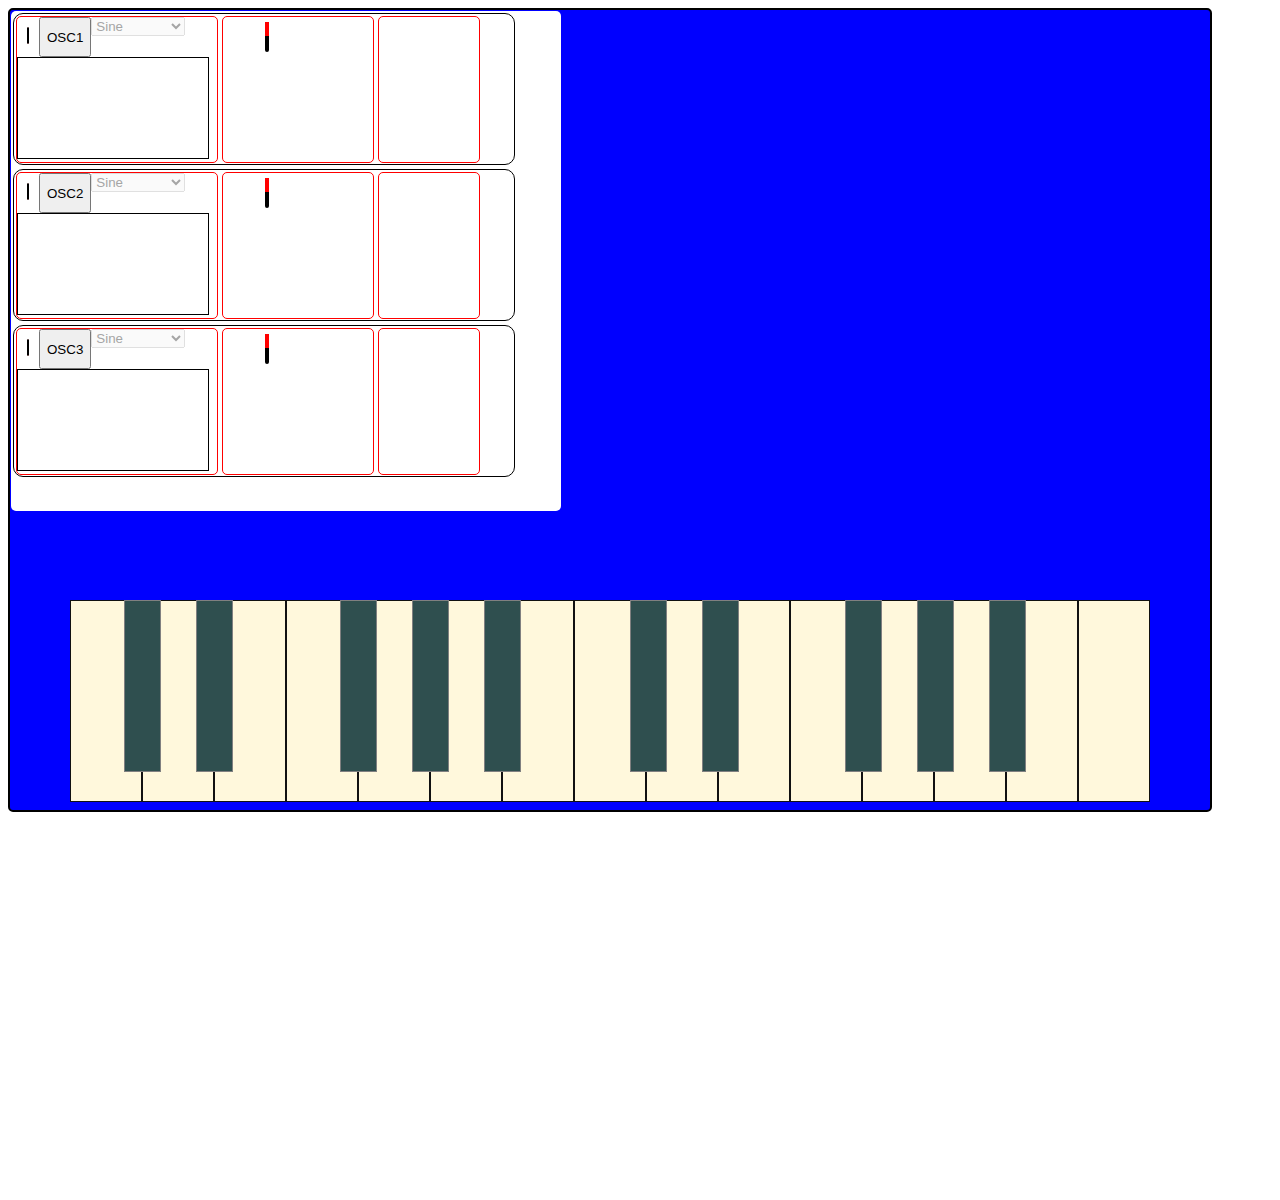
<file: index.html>
<!DOCTYPE html>
<html lang="en" >

<head>
  <meta charset="UTF-8">
  <title>prova 1 audioctx</title>
  
  
  
      <link rel="stylesheet" href="css/style.css">

  
</head>

<body>

  <div class="synthMain">
  <div class="bar">
  <div class="white-steps">
    <div class="step white-step" id="s0"></div>
    <div class="step white-step" id="s2"></div>   
    <div class="step white-step" id="s4"></div>
    <div class="step white-step" id="s5"></div>
    <div class="step white-step" id="s7"></div>
    <div class="step white-step" id="s9"></div>
    <div class="step white-step" id="s11"></div>
    <div class="step white-step" id="s12"></div> 
    <div class="step white-step" id="s14"></div>
    <div class="step white-step" id="s16"></div>   
    <div class="step white-step" id="s17"></div>
    <div class="step white-step" id="s19"></div>
    <div class="step white-step" id="s21"></div>
    <div class="step white-step" id="s23"></div>
    <div class="step white-step" id="s24"></div>
    <div class= "black-steps1">   
      <div class="step black-step" id="s1"></div>
      <div class="step black-step" id="s3"></div>       </div>
    <div class= "black-steps2">   
      <div class="step black-step" id="s6"></div>
      <div class="step black-step" id="s8"></div>
      <div class="step black-step" id="s10"></div>       </div>
    <div class= "black-steps3">   
      <div class="step black-step" id="s13"></div>
      <div class="step black-step" id="s15"></div>       </div>
      <div class= "black-steps4">   
      <div class="step black-step" id="s18"></div>
      <div class="step black-step" id="s20"></div>
      <div class="step black-step" id="s22"></div>       </div>
</div>
</div>
  <div class="oscContainer">
    <div class="osc" id="osc1">
      <div class = "oscZone" id="oscZone1">
        <div class="buttonOscContainer" >
          <span id="dot1"class="onOffOsc"></span>
          <button id="butt1" onclick="activateAudio(1)">OSC1</button>
          <div id="container">
            <select name="select_box" id="select_box1" >
               <option value="">Sine</option>
               <option value="">Triangle</option>
               <option value="">Square</option>
               <option value="">SawTooth</option>
               <option value="">Nglamammt</option>
            </select>
          <input type="hidden" name="select_flag" id="select_flag1" value="0">
          </div>
          <div id="vol1" class="knobVol">
            <div class="knobLabel"></div>  
          </div>
        </div>
        
        <canvas height="100px" width="190px" style="border: solid black 1px" id="canv1"></canvas>
        
        
      </div>
      
      <div class = "oscZone" id="oscZone2"></div>
      <div class = "oscZone" id="oscZone3"></div>
    </div>
    
    
    
    
    
    <div class="osc" id="osc2">
      <div class = "oscZone" id="oscZone1">
        <div class="buttonOscContainer" >
          
            <div id="dot2"class="onOffOsc"></div>
        
          <button id="butt2" onclick= "activateAudio(2)">OSC2</button>
          <div id="container">
            <select name="select_box" id="select_box2" >
               <option value="">Sine</option>
               <option value="">Triangle</option>
               <option value="">Square</option>
               <option value="">SawTooth</option>
               <option value="">Nglamammt</option>
            </select>
          <input type="hidden" name="select_flag" id="select_flag2" value="0">
          </div>
          
          <div id="vol2" class="knobVol">
            <div class="knobLabel"></div>  
          </div>
          
        </div>
        
        
        
        <canvas height="100px" width="190px" style="border: solid black 1px" id="canv2"></canvas>
        
        
      </div>
      
      <div class = "oscZone" id="oscZone2"></div>
      <div class = "oscZone" id="oscZone3"></div>
    </div>
    
    
    
    
    
    
    
    
    <div class="osc" id="osc3">
      
      
      <div class = "oscZone" id="oscZone1">
        <div class="buttonOscContainer" >
          
            <div id="dot3"class="onOffOsc"></div>
        
          <button id="butt3" onclick="activateAudio(3)">OSC3</button>
        <div id="container">
            <select name="select_box" id="select_box3" >
               <option value="">Sine</option>
               <option value="">Triangle</option>
               <option value="">Square</option>
               <option value="">SawTooth</option>
               <option value="">Nglamammt</option>
            </select>
          <input type="hidden" name="select_flag" id="select_flag3" value="0">
           
          
         </div>
       <div id="vol3" class="knobVol">
            <div class="knobLabel"></div>  
          </div>
        </div>
        
        
        
        
        <canvas height="100px" width="190px" style="border: solid black 1px" id="canv3"></canvas>
        
        
      </div>
      
      <div class = "oscZone" id="oscZone2"></div>
      <div class = "oscZone" id="oscZone3"></div>
      
      
    </div>
    
    
  </div>
  
</div>
  
  

    <script  src="js/index.js"></script>




</body>

</html>
</file>
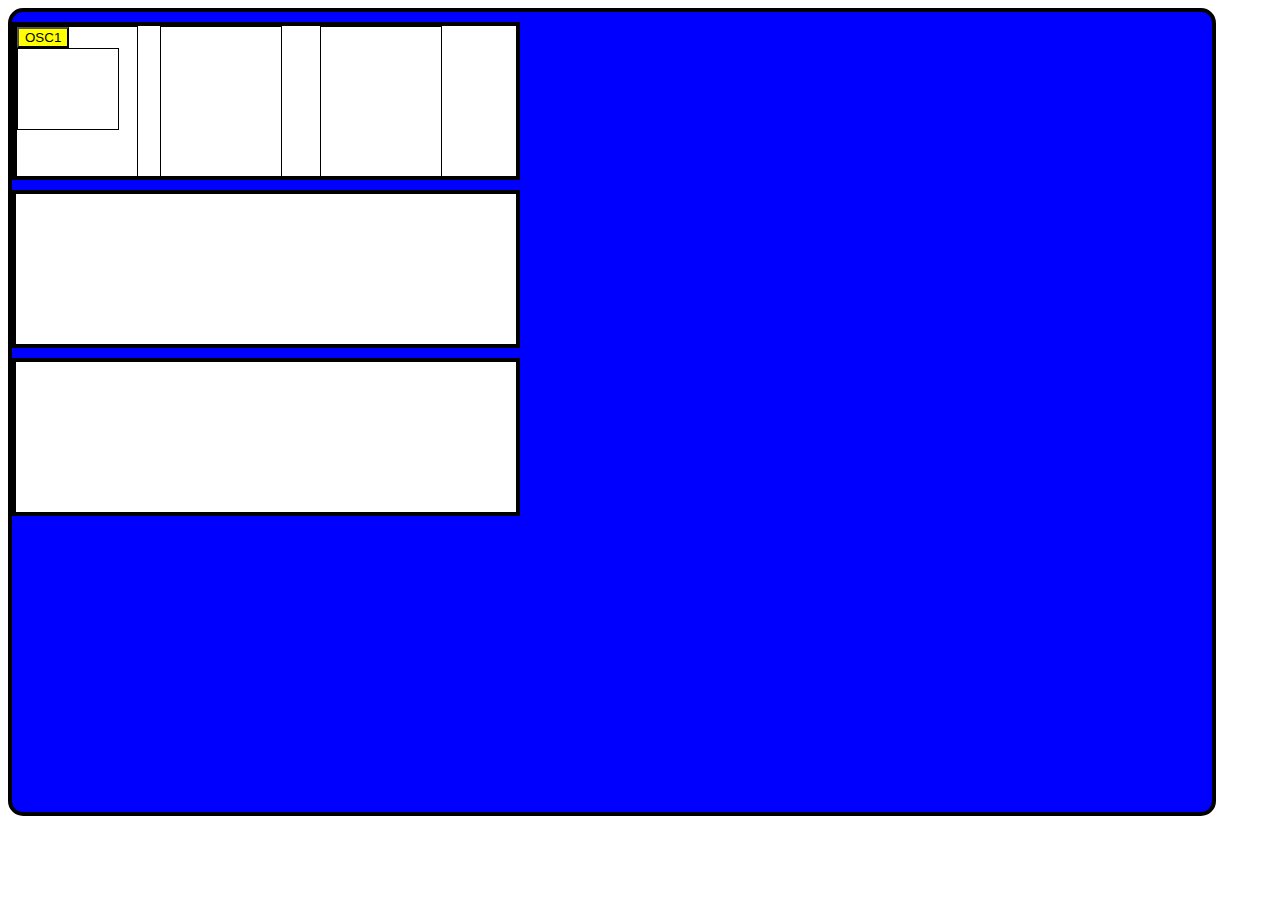
<file: mannaiator.github.io/index.html>
<!DOCTYPE html>
<html lang="en" >

<head>
  <meta charset="UTF-8">
  <title>Mannaiator</title>
  
  
  
      <link rel="stylesheet" href="css/style.css">

  
</head>

<body>

  <div class="synthMain">
  <div class="osc" id="osc1">
    <div class="oscZone" id="oZ1">
         <button class="buttOsc">OSC1</button>
         <canvas height="80px"  width="100px" style="border: solid black 1px"></canvas>
    </div>
    <div class="oscZone" id="oZ2">
      
    </div>
    <div class="oscZone" id="oZ3">
         
    </div>
    
  </div>
  
  
  
  <div class="osc" id="osc2"></div>
  <div class="osc" id="osc3"></div>
</div>
  
  

</body>

</html>
</file>
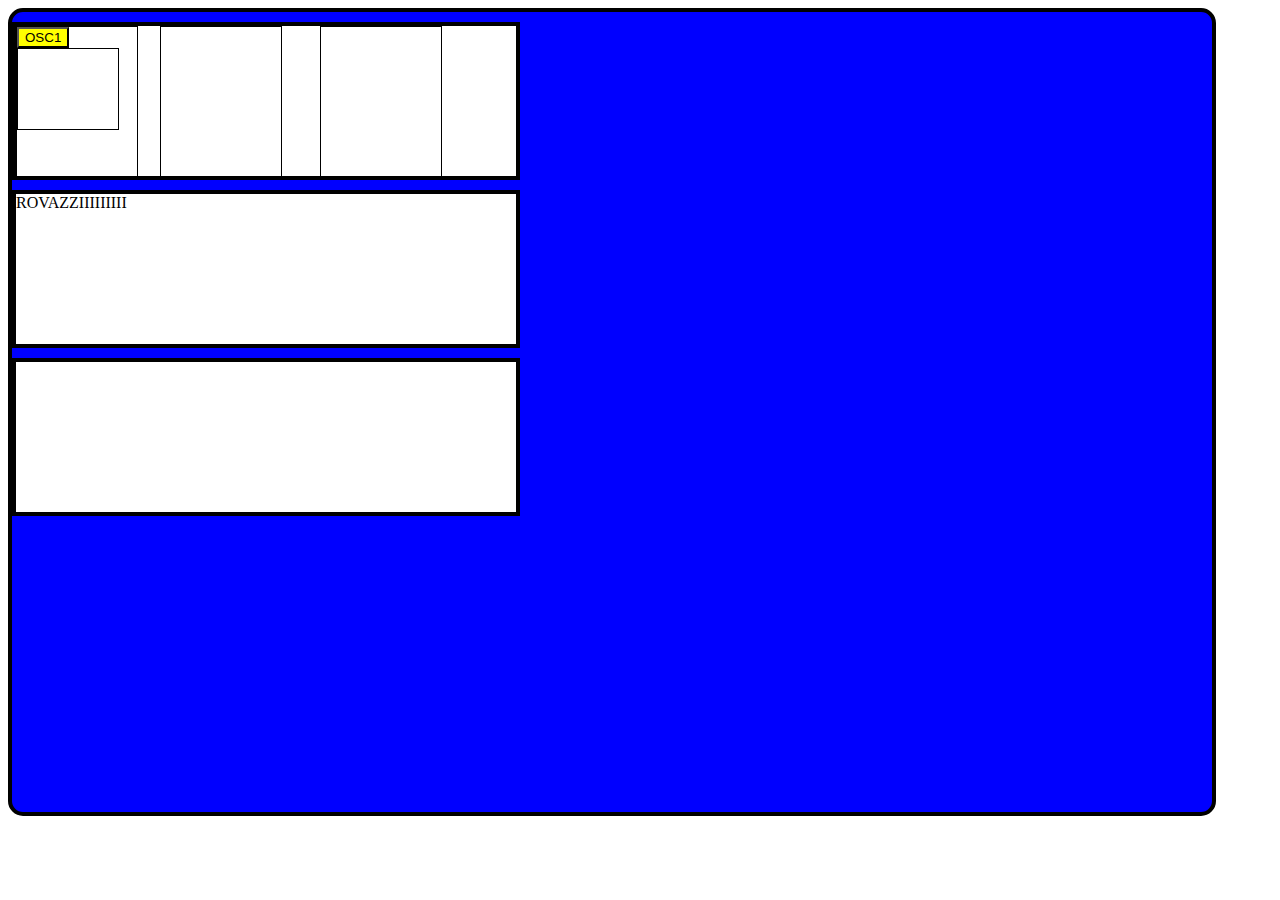
<file: mannaiator/index.html>
<!DOCTYPE html>
<html lang="en" >

<head>
  <meta charset="UTF-8">
  <title>Mannaiator</title>
  
  
  
      <link rel="stylesheet" href="css/style.css">

  
</head>

<body>

  <div class="synthMain">
  <div class="osc" id="osc1">
    <div class="oscZone" id="oZ1">
         <button class="buttOsc">OSC1</button>
         <canvas height="80px"  width="100px" style="border: solid black 1px"></canvas>
    </div>
    <div class="oscZone" id="oZ2">
      
    </div>
    <div class="oscZone" id="oZ3">
         
    </div>
    
  </div>
  
  
  
  <div class="osc" id="osc2">ROVAZZIIIIIIIII</div>
  <div class="osc" id="osc3"></div>
</div>
  
  

</body>

</html>
</file>
<file: css/style.css>
.bar{
  position:absolute;
  left: 70px;
  top:1000px;
  width:1200px;
  height:200px;
  margin-top: -400px;
}
.white-steps{
  position: relative;
  background
  width:1200px;
  height:200px;
  display: inline-flex;
}

.black-steps1{
  position: relative;
  transform: translate(-206%);
  left:4px;
  width:500px;
  height:300px;
  display: inline-flex;
}
.black-steps2{
  position:relative;
  transform: translate(-524%);
  width:250px;
  height:600px;
  display: inline-flex;
}
.black-steps3{
  position:relative;
  transform: translate(-254%);
  width:500px;
  height:300px;
  display: inline-flex;
}
.black-steps4{
  position:relative;
  transform: translate(-622%);
  width:250px;
  height:300px;
  display: inline-flex;
}
.step{}
.white-step{
  position:relative;
  width: 70px;
  height: 200px;
  background-color: #fff8dc;
  border: 1px solid #111111;
}

.black-step{
  margin-right: 35px;
  width: 35px;
  height: 170px;
  background-color: #2f4f4f;
  border: 1px solid grey;
  display:inline-block;
}
.clicked-step{
  background-color: red;
}
.synthMain{
  height: 800px;
  width: 1200px;
  background-color: blue;
  border: solid black 2px;
  border-radius: 5px;
  display:inline-block;
}

.oscContainer{
  width:550px;
  height:500px;
  display:inline-block;
  margin: 1px;
  background-color:white;
  border-radius: 5px;
}

.osc{
  width:500px;
  height:150px;
  border: 1px solid black;
  margin:2px;
  background-color:white;
  border-radius: 10px;
  display:inline-flex;
}

.oscZone {
  
  height:145px;
  border: 1px solid red;
  margin:2px;
  background-color:white;
  border-radius: 5px;  
}

#oscZone1{
  width:200px;
  display:inline-block;
}

#oscZone2{
  width:150px;
}

#oscZone3{
  width:100px;
}

.buttonOscContainer{
  width:200px;
  //background-color:yellow;
  height:40px;
  display:inline-flex;
}

#oscButton{
  background-color:white;
  border:1px solid black;
  margin:2px;
  border-radius: 15px;
  width:50px;
  position:relative;
}

.onOffOsc{
  background-color:red;
  border-radius:50px;
  width:15px;
  height:15px;
  margin:10px;
  border: 1px solid black;
  
}

.dotOnOffContainer{
  width:50px;
  height:39px;
  border:1px solid black;
  background-color:green;
  display:inline-flex;
  
}


#butt1{}
#butt2{}
#butt3{}

#dot1{}
#dot2{}
#dot3{}

.clicked{
  background-color:yellow;
}


.knobVol{
  background-color:black;
  width:30px;
  height:30px;
  border-radius:50px;
  margin-left:80px;
  transform:translateY(-50%);
  position:relative;
  top:50%;  
}

.knobLabel{
  width:4px;
  height:14px;
  background-color:red;
  position:relative;
  transform:translateX(-50%);
  left:50%;
}

#vol1{}
#vol2{}
#vol3{}
</file>
<file: mannaiator.github.io/css/style.css>
.synthMain{
  height: 800px;
  width: 1200px;
  background-color: blue;
  border: solid black 4px;
  border-radius: 15px;
}

.osc{
  height: 150px;
  width: 500px;
  background-color: white;
  border: solid black 4px; 
  margin-top: 10px;
}



.oscZone{
  height: 150px;
  width: 120px;
  position: absolute;
  display: inline-block;
  border: solid black 1px; 
}

#oZ2{
  left: 160px;
}

#oZ3{
  left: 320px;
}

.buttOsc{
  background-color: yellow;
  
}

#osc1{
  
}
</file>
<file: mannaiator/css/style.css>
.synthMain{
  height: 800px;
  width: 1200px;
  background-color: blue;
  border: solid black 4px;
  border-radius: 15px;
}

.osc{
  height: 150px;
  width: 500px;
  background-color: white;
  border: solid black 4px; 
  margin-top: 10px;
}



.oscZone{
  height: 150px;
  width: 120px;
  position: absolute;
  display: inline-block;
  border: solid black 1px; 
}

#oZ2{
  left: 160px;
}

#oZ3{
  left: 320px;
}

.buttOsc{
  background-color: yellow;
  
}

#osc1{
  
}
</file>
